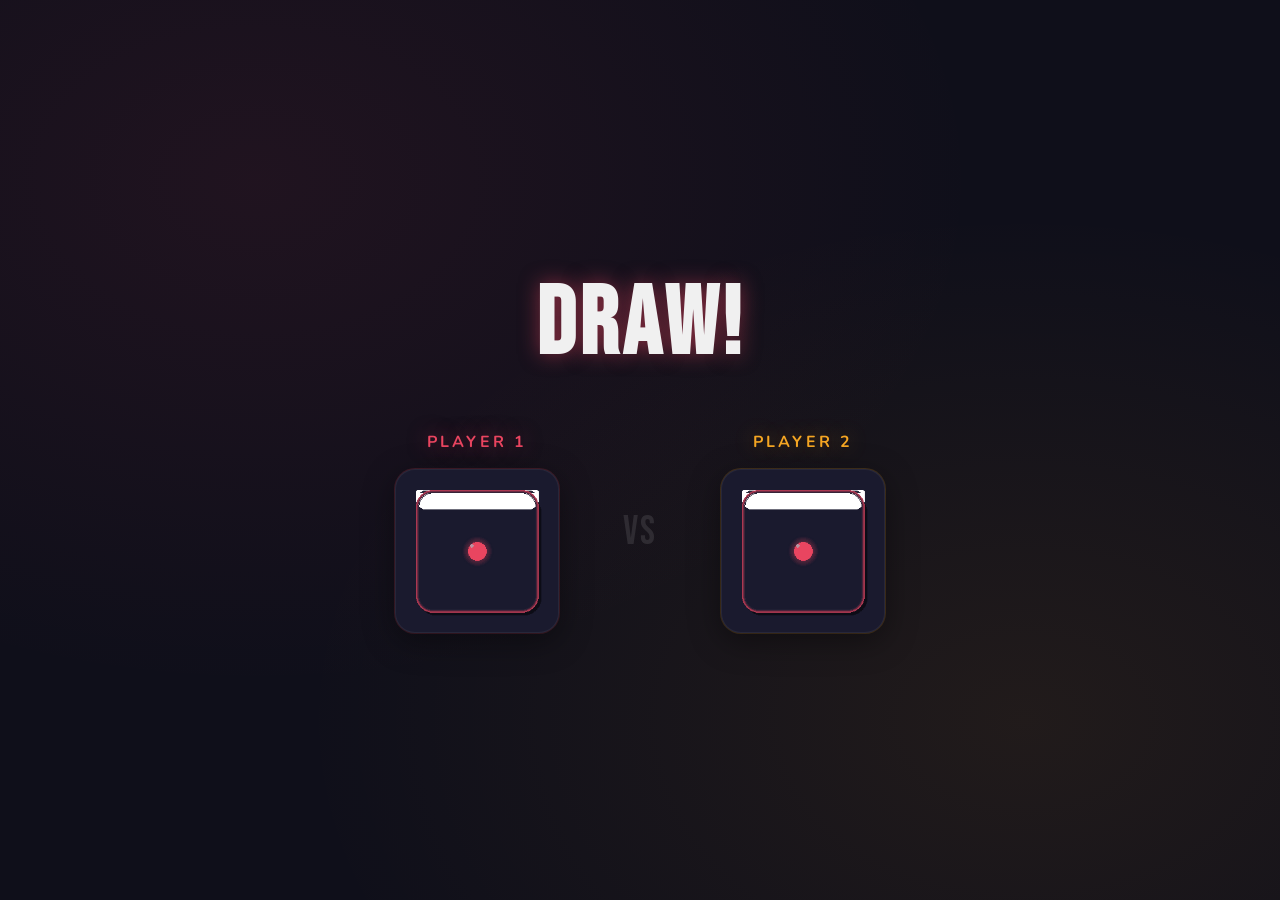
<file: index.html>
<!DOCTYPE html>
<html lang="en" dir="ltr">
  <head>
    <meta charset="utf-8" />
    <title>Dicee</title>
    <link rel="stylesheet" href="styles.css" />
    <link href="https://fonts.googleapis.com/css2?family=Bebas+Neue&family=Nunito:wght@400;700&display=swap" rel="stylesheet" />
  </head>
  <body>
    <div class="container">
      <h1>Refresh Me</h1>
      <div class="dice-area">
        <div class="dice">
          <p>Player 1</p>
          <div class="dice-frame">
            <img class="img1" src="dice1.png" />
          </div>
        </div>
        <span class="vs">VS</span>
        <div class="dice">
          <p>Player 2</p>
          <div class="dice-frame">
            <img class="img2" src="dice1.png" />
          </div>
        </div>
      </div>
    </div>
    <script src="index.js"></script>
  </body>
</html>
</file>
<file: styles.css>
@import url('https://fonts.googleapis.com/css2?family=Bebas+Neue&family=Nunito:wght@400;700&display=swap');

:root {
  --bg: #0f0f1a;
  --surface: #1a1a2e;
  --accent: #e94560;
  --accent2: #f5a623;
  --text: #f0f0f0;
  --muted: #888;
  --glow: 0 0 20px rgba(233, 69, 96, 0.5);
  --glow2: 0 0 20px rgba(245, 166, 35, 0.4);
}

* {
  box-sizing: border-box;
  margin: 0;
  padding: 0;
}

body {
  background-color: var(--bg);
  background-image:
    radial-gradient(ellipse at 20% 20%, rgba(233, 69, 96, 0.08) 0%, transparent 50%),
    radial-gradient(ellipse at 80% 80%, rgba(245, 166, 35, 0.08) 0%, transparent 50%);
  min-height: 100vh;
  display: flex;
  flex-direction: column;
  align-items: center;
  justify-content: center;
  font-family: 'Nunito', sans-serif;
}

.container {
  width: 90%;
  max-width: 700px;
  margin: auto;
  text-align: center;
  padding: 2rem 0;
}

h1 {
  font-family: 'Bebas Neue', cursive;
  font-size: clamp(3rem, 10vw, 6rem);
  letter-spacing: 4px;
  color: var(--text);
  text-shadow: var(--glow);
  margin-bottom: 3rem;
  animation: pulse 3s ease-in-out infinite;
}

@keyframes pulse {
  0%, 100% { text-shadow: var(--glow); }
  50%       { text-shadow: 0 0 40px rgba(233, 69, 96, 0.9), 0 0 80px rgba(233, 69, 96, 0.3); }
}

.dice-area {
  display: flex;
  justify-content: center;
  gap: 4rem;
  align-items: center;
}

.dice {
  display: flex;
  flex-direction: column;
  align-items: center;
  gap: 1rem;
}

.dice p {
  font-size: 1rem;
  font-weight: 700;
  letter-spacing: 3px;
  text-transform: uppercase;
  color: var(--muted);
}

.dice:first-child p  { color: var(--accent);  text-shadow: var(--glow);  }
.dice:last-child  p  { color: var(--accent2); text-shadow: var(--glow2); }

.dice-frame {
  background: var(--surface);
  border-radius: 20px;
  padding: 16px;
  box-shadow: 0 8px 32px rgba(0,0,0,0.4),
              inset 0 1px 0 rgba(255,255,255,0.05);
  transition: transform 0.2s ease, box-shadow 0.2s ease;
  border: 1px solid rgba(255,255,255,0.06);
}

.dice:first-child .dice-frame { box-shadow: 0 8px 32px rgba(0,0,0,0.4), 0 0 0 1px rgba(233,69,96,0.2); }
.dice:last-child  .dice-frame { box-shadow: 0 8px 32px rgba(0,0,0,0.4), 0 0 0 1px rgba(245,166,35,0.2); }

.dice-frame:hover {
  transform: translateY(-4px) scale(1.03);
}

img {
  width: 130px;
  height: 130px;
  object-fit: contain;
  display: block;
  border-radius: 8px;
}

.vs {
  font-family: 'Bebas Neue', cursive;
  font-size: 2.5rem;
  color: rgba(255,255,255,0.1);
  letter-spacing: 2px;
  user-select: none;
}

footer {
  margin-top: 3rem;
  color: var(--muted);
  font-size: 0.8rem;
  letter-spacing: 2px;
  text-transform: uppercase;
  opacity: 0.5;
}
</file>
